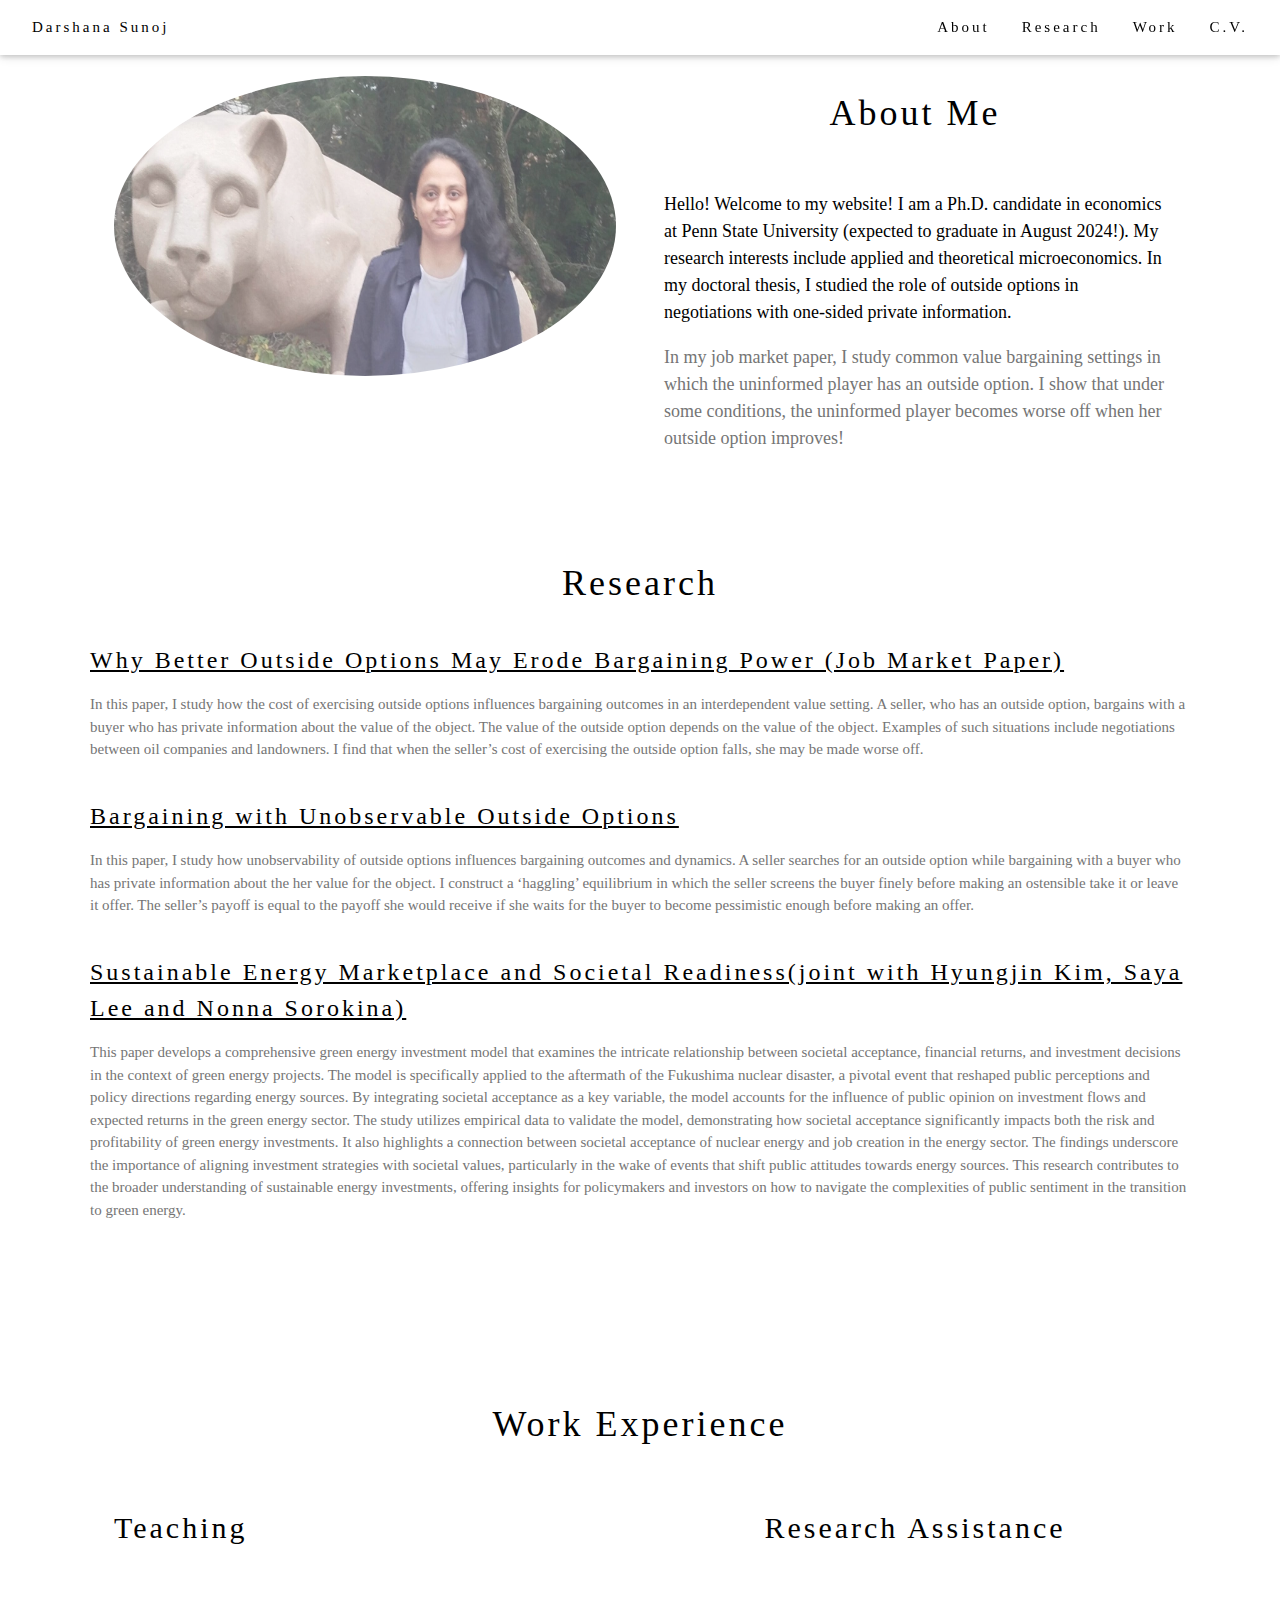
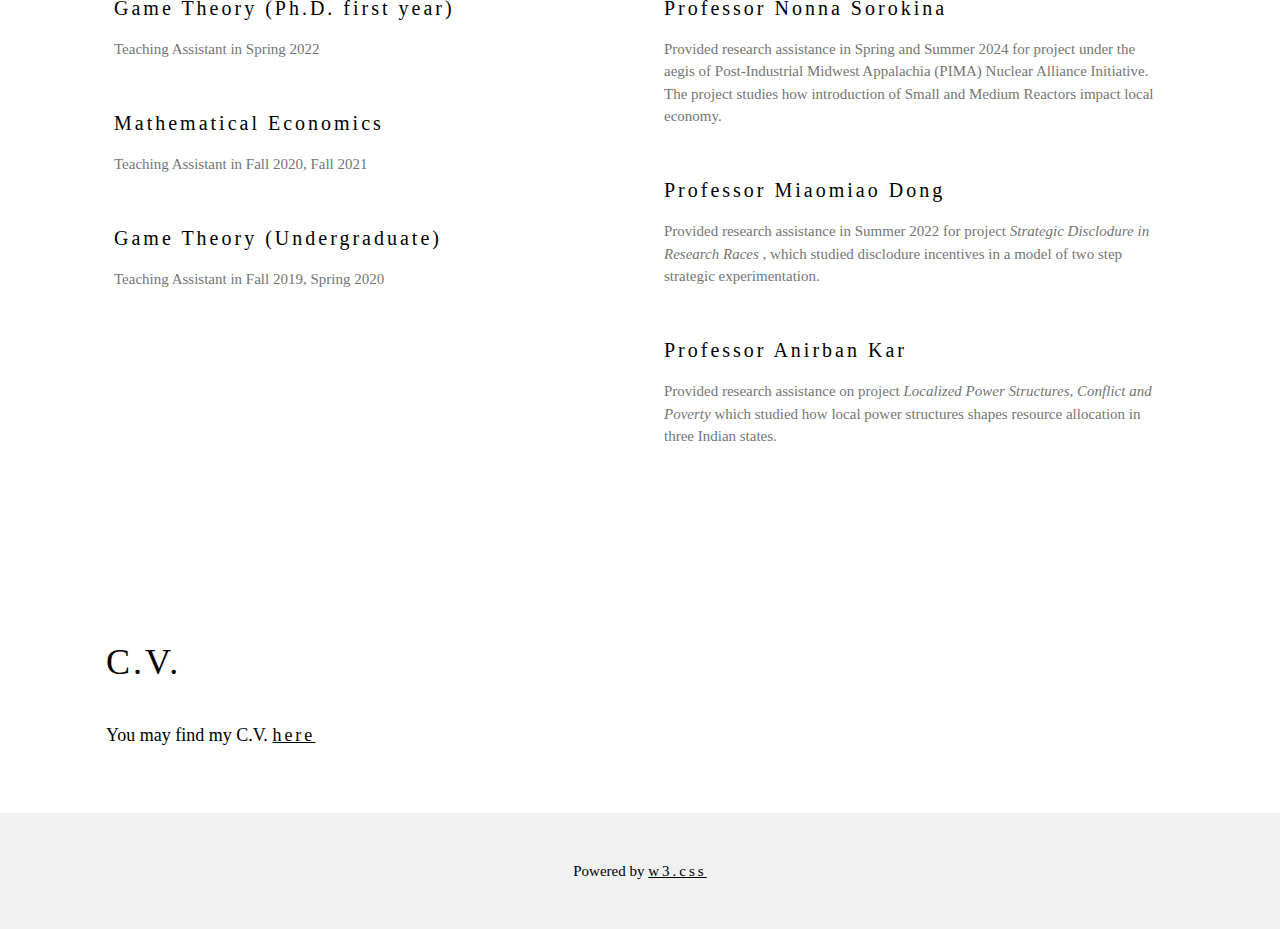
<file: index.html>
<!DOCTYPE html>
<html>
<head>
<title>Darshana Sunoj</title>
<meta charset="UTF-8">
<meta name="viewport" content="width=device-width, initial-scale=1">
<link rel="stylesheet" href="css/main.css">
<style>
body {font-family: "Times New Roman", Georgia, Serif;}
a,h1, h2, h3, h4, h5, h6 {
  font-family: "Playfair Display";
  letter-spacing: 3px;
}
</style>
</head>
<body>

<!-- Navbar (sit on top) -->
<div class="w3-top">
  <div class="w3-bar w3-white w3-padding w3-card" style="letter-spacing:4px;">
    <a href="#home" class="w3-bar-item w3-button">Darshana Sunoj</a>
    <!-- Right-sided navbar links. Hide them on small screens -->
    <div class="w3-right">
      <a href="#about" class="w3-bar-item w3-button">About</a>
      <a href="#menu" class="w3-bar-item w3-button">Research</a>
      <a href="#teaching" class="w3-bar-item w3-button">Work</a>
      <a href="#contact" class="w3-bar-item w3-button">C.V.</a>
    </div>
  </div>
</div>

<!-- Header -->
<header class="w3-display-container w3-content w3-wide" style="max-width:1600px;min-width:500px" id="home">
</header>

<!-- Page content -->
<div class="w3-content" style="max-width:1100px">

  <!-- About Section -->
  <div class="w3-row w3-padding-top-64" id="about">
    <div class="w3-col m6 w3-padding-large">
     <img src="img/profile.jpeg" class="w3-round-xtralarge w3-image w3-opacity-min" alt="Table Setting" width="600px" height="300px">
    </div>

    <div class="w3-col m6 w3-padding-large">
      <h1 class="w3-center">About Me</h1><br>
      <p class="w3-large">Hello! Welcome to my website! I am a Ph.D. candidate in economics at Penn State University (expected to graduate in August 2024!). My research interests include applied and theoretical microeconomics. In my doctoral thesis, I studied the role of outside options in negotiations with one-sided private information.</p>
      <p class="w3-large w3-text-grey">In my job market paper, I study common value bargaining settings in which the uninformed player has an outside option. I show that under some conditions, the uninformed player becomes worse off when her outside option improves!</p>
    </div>
  </div>
  
  
  <!-- Research Section -->
  <div class="w3-row w3-padding-64" id="menu">
      <h1 class="w3-center">Research</h1><br>
      <a href="paperscv/JMP_lat.pdf" class="w3-xlarge">Why Better Outside Options May Erode Bargaining Power (Job Market Paper)</a>
      <p class="w3-text-grey">In this paper, I study how the cost of exercising outside options influences bargaining outcomes
in an interdependent value setting. A seller, who has an outside option, bargains with a buyer who has
private information about the value of the object. The value of the outside option depends on the value
of the object. Examples of such situations include negotiations between oil companies and landowners. I
find that when the seller’s cost of exercising the outside option falls, she may be made worse off.</p><br>
    
      <a href="paperscv/Bargaining_unobservable.pdf" class="w3-xlarge">Bargaining with Unobservable Outside Options</a>
      <p class="w3-text-grey">In this paper, I study how unobservability of outside options influences bargaining outcomes and dynamics. A
seller searches for an outside option while bargaining with a buyer who has private information about the her
value for the object. I construct a ‘haggling’ equilibrium in which the seller screens the buyer finely before
making an ostensible take it or leave it offer. The seller’s payoff is equal to the payoff she would receive if she
waits for the buyer to become pessimistic enough before making an offer.</p><br>   

    <a href="" class="w3-xlarge">Sustainable Energy Marketplace and Societal Readiness(joint with Hyungjin Kim, Saya Lee and Nonna Sorokina)</a>
    <p class="w3-text-grey">This paper develops a comprehensive green energy investment model that examines the intricate relationship between societal acceptance, financial returns, and investment
decisions in the context of green energy projects. The model is specifically applied to the
aftermath of the Fukushima nuclear disaster, a pivotal event that reshaped public
perceptions and policy directions regarding energy sources. By integrating societal
acceptance as a key variable, the model accounts for the influence of public opinion on
investment flows and expected returns in the green energy sector. The study utilizes
empirical data to validate the model, demonstrating how societal acceptance significantly
impacts both the risk and profitability of green energy investments. It also highlights a
connection between societal acceptance of nuclear energy and job creation in the energy
sector. The findings underscore the importance of aligning investment strategies with
societal values, particularly in the wake of events that shift public attitudes towards
energy sources. This research contributes to the broader understanding of sustainable
energy investments, offering insights for policymakers and investors on how to navigate
the complexities of public sentiment in the transition to green energy.</p><br>
    </div>

<!-- Work Section -->
  <div class="w3-row w3-padding-64" id="teaching">
  <h1 class="w3-center">Work Experience</h1><br>
  <div class="w3-col m6 w3-padding-large">
      <h2 class="w3-left-align">Teaching</h2><br>
      <h4>Game Theory (Ph.D. first year)</h4>
      <p class="w3-text-grey">Teaching Assistant in Spring 2022</p><br>
    
      <h4>Mathematical Economics</h4>
      <p class="w3-text-grey">Teaching Assistant in Fall 2020, Fall 2021</p><br> 

     <h4>Game Theory (Undergraduate)</h4>
     <p class="w3-text-grey">Teaching Assistant in Fall 2019, Spring 2020</p><br>  
    </div>

   <div class="w3-col m6 w3-padding-large">
      <h2 class="w3-center">Research Assistance</h2><br>
      <h4>Professor Nonna Sorokina</h4>
      <p class="w3-text-grey">Provided research assistance in Spring and Summer 2024 for project under the aegis of Post-Industrial Midwest Appalachia (PIMA) Nuclear Alliance Initiative. The project studies how introduction of Small and Medium Reactors impact local economy.</p><br>
    
      <h4>Professor Miaomiao Dong</h4>
      <p class="w3-text-grey">Provided research assistance in Summer 2022 for project <i>Strategic Disclodure in Research Races </i>, which studied disclodure incentives in a model of two step strategic experimentation.</p><br> 

     <h4>Professor Anirban Kar</h4>
     <p class="w3-text-grey">Provided research assistance on project <i> Localized Power Structures, Conflict and Poverty </i> which studied how local power structures shapes resource allocation in three Indian states.</p><br>
    </div>
  </div>

  <!-- Contact Section -->
  <div class="w3-container w3-padding-64" id="contact">
    <h1>C.V.</h1><br>
    <div class="w3-large">You may find my C.V. <a href="paperscv/cv_latweb.pdf"> here </a></div>
  </div>
  
<!-- End page content -->
</div>

<!-- Footer -->
<footer class="w3-center w3-light-grey w3-padding-32">
  <p>Powered by <a href="https://www.w3schools.com/w3css/default.asp" title="W3.CSS" target="_blank" class="w3-hover-text-green">w3.css</a></p>
</footer>

</body>
</html>
</file>
<file: css/main.css>
/* W3.CSS 4.15 December 2020 by Jan Egil and Borge Refsnes */
html{box-sizing:border-box}*,*:before,*:after{box-sizing:inherit}
/* Extract from normalize.css by Nicolas Gallagher and Jonathan Neal git.io/normalize */
html{-ms-text-size-adjust:100%;-webkit-text-size-adjust:100%}body{margin:0}
article,aside,details,figcaption,figure,footer,header,main,menu,nav,section{display:block}summary{display:list-item}
audio,canvas,progress,video{display:inline-block}progress{vertical-align:baseline}
audio:not([controls]){display:none;height:0}[hidden],template{display:none}
a{background-color:transparent}a:active,a:hover{outline-width:0}
abbr[title]{border-bottom:none;text-decoration:underline;text-decoration:underline dotted}
b,strong{font-weight:bolder}dfn{font-style:italic}mark{background:#ff0;color:#000}
small{font-size:80%}sub,sup{font-size:75%;line-height:0;position:relative;vertical-align:baseline}
sub{bottom:-0.25em}sup{top:-0.5em}figure{margin:1em 40px}img{border-style:none}
code,kbd,pre,samp{font-family:monospace,monospace;font-size:1em}hr{box-sizing:content-box;height:0;overflow:visible}
button,input,select,textarea,optgroup{font:inherit;margin:0}optgroup{font-weight:bold}
button,input{overflow:visible}button,select{text-transform:none}
button,[type=button],[type=reset],[type=submit]{-webkit-appearance:button}
button::-moz-focus-inner,[type=button]::-moz-focus-inner,[type=reset]::-moz-focus-inner,[type=submit]::-moz-focus-inner{border-style:none;padding:0}
button:-moz-focusring,[type=button]:-moz-focusring,[type=reset]:-moz-focusring,[type=submit]:-moz-focusring{outline:1px dotted ButtonText}
fieldset{border:1px solid #c0c0c0;margin:0 2px;padding:.35em .625em .75em}
legend{color:inherit;display:table;max-width:100%;padding:0;white-space:normal}textarea{overflow:auto}
[type=checkbox],[type=radio]{padding:0}
[type=number]::-webkit-inner-spin-button,[type=number]::-webkit-outer-spin-button{height:auto}
[type=search]{-webkit-appearance:textfield;outline-offset:-2px}
[type=search]::-webkit-search-decoration{-webkit-appearance:none}
::-webkit-file-upload-button{-webkit-appearance:button;font:inherit}
/* End extract */
html,body{font-family:Verdana,sans-serif;font-size:15px;line-height:1.5}html{overflow-x:hidden}
h1{font-size:36px}h2{font-size:30px}h3{font-size:24px}h4{font-size:20px}h5{font-size:18px}h6{font-size:16px}
.w3-serif{font-family:serif}.w3-sans-serif{font-family:sans-serif}.w3-cursive{font-family:cursive}.w3-monospace{font-family:monospace}
h1,h2,h3,h4,h5,h6{font-family:"Segoe UI",Arial,sans-serif;font-weight:400;margin:10px 0}.w3-wide{letter-spacing:4px}
hr{border:0;border-top:1px solid #eee;margin:20px 0}
.w3-image{max-width:100%}img{vertical-align:middle}a{color:inherit}
.w3-table,.w3-table-all{border-collapse:collapse;border-spacing:0;width:100%;display:table}.w3-table-all{border:1px solid #ccc}
.w3-bordered tr,.w3-table-all tr{border-bottom:1px solid #ddd}.w3-striped tbody tr:nth-child(even){background-color:#f1f1f1}
.w3-table-all tr:nth-child(odd){background-color:#fff}.w3-table-all tr:nth-child(even){background-color:#f1f1f1}
.w3-hoverable tbody tr:hover,.w3-ul.w3-hoverable li:hover{background-color:#ccc}.w3-centered tr th,.w3-centered tr td{text-align:center}
.w3-table td,.w3-table th,.w3-table-all td,.w3-table-all th{padding:8px 8px;display:table-cell;text-align:left;vertical-align:top}
.w3-table th:first-child,.w3-table td:first-child,.w3-table-all th:first-child,.w3-table-all td:first-child{padding-left:16px}
.w3-btn,.w3-button{border:none;display:inline-block;padding:8px 16px;vertical-align:middle;overflow:hidden;text-decoration:none;color:inherit;background-color:inherit;text-align:center;cursor:pointer;white-space:nowrap}
.w3-btn:hover{box-shadow:0 8px 16px 0 rgba(0,0,0,0.2),0 6px 20px 0 rgba(0,0,0,0.19)}
.w3-btn,.w3-button{-webkit-touch-callout:none;-webkit-user-select:none;-khtml-user-select:none;-moz-user-select:none;-ms-user-select:none;user-select:none}   
.w3-disabled,.w3-btn:disabled,.w3-button:disabled{cursor:not-allowed;opacity:0.3}.w3-disabled *,:disabled *{pointer-events:none}
.w3-btn.w3-disabled:hover,.w3-btn:disabled:hover{box-shadow:none}
.w3-badge,.w3-tag{background-color:#000;color:#fff;display:inline-block;padding-left:8px;padding-right:8px;text-align:center}.w3-badge{border-radius:50%}
.w3-ul{list-style-type:none;padding:0;margin:0}.w3-ul li{padding:8px 16px;border-bottom:1px solid #ddd}.w3-ul li:last-child{border-bottom:none}
.w3-tooltip,.w3-display-container{position:relative}.w3-tooltip .w3-text{display:none}.w3-tooltip:hover .w3-text{display:inline-block}
.w3-ripple:active{opacity:0.5}.w3-ripple{transition:opacity 0s}
.w3-input{padding:8px;display:block;border:none;border-bottom:1px solid #ccc;width:100%}
.w3-select{padding:9px 0;width:100%;border:none;border-bottom:1px solid #ccc}
.w3-dropdown-click,.w3-dropdown-hover{position:relative;display:inline-block;cursor:pointer}
.w3-dropdown-hover:hover .w3-dropdown-content{display:block}
.w3-dropdown-hover:first-child,.w3-dropdown-click:hover{background-color:#ccc;color:#000}
.w3-dropdown-hover:hover > .w3-button:first-child,.w3-dropdown-click:hover > .w3-button:first-child{background-color:#ccc;color:#000}
.w3-dropdown-content{cursor:auto;color:#000;background-color:#fff;display:none;position:absolute;min-width:160px;margin:0;padding:0;z-index:1}
.w3-check,.w3-radio{width:24px;height:24px;position:relative;top:6px}
.w3-sidebar{height:100%;width:200px;background-color:#fff;position:fixed!important;z-index:1;overflow:auto}
.w3-bar-block .w3-dropdown-hover,.w3-bar-block .w3-dropdown-click{width:100%}
.w3-bar-block .w3-dropdown-hover .w3-dropdown-content,.w3-bar-block .w3-dropdown-click .w3-dropdown-content{min-width:100%}
.w3-bar-block .w3-dropdown-hover .w3-button,.w3-bar-block .w3-dropdown-click .w3-button{width:100%;text-align:left;padding:8px 16px}
.w3-main,#main{transition:margin-left .4s}
.w3-modal{z-index:3;display:none;padding-top:100px;position:fixed;left:0;top:0;width:100%;height:100%;overflow:auto;background-color:rgb(0,0,0);background-color:rgba(0,0,0,0.4)}
.w3-modal-content{margin:auto;background-color:#fff;position:relative;padding:0;outline:0;width:600px}
.w3-bar{width:100%;overflow:hidden}.w3-center .w3-bar{display:inline-block;width:auto}
.w3-bar .w3-bar-item{padding:8px 16px;float:left;width:auto;border:none;display:block;outline:0}
.w3-bar .w3-dropdown-hover,.w3-bar .w3-dropdown-click{position:static;float:left}
.w3-bar .w3-button{white-space:normal}
.w3-bar-block .w3-bar-item{width:100%;display:block;padding:8px 16px;text-align:left;border:none;white-space:normal;float:none;outline:0}
.w3-bar-block.w3-center .w3-bar-item{text-align:center}.w3-block{display:block;width:100%}
.w3-responsive{display:block;overflow-x:auto}
.w3-container:after,.w3-container:before,.w3-panel:after,.w3-panel:before,.w3-row:after,.w3-row:before,.w3-row-padding:after,.w3-row-padding:before,
.w3-cell-row:before,.w3-cell-row:after,.w3-clear:after,.w3-clear:before,.w3-bar:before,.w3-bar:after{content:"";display:table;clear:both}
.w3-col,.w3-half,.w3-third,.w3-twothird,.w3-threequarter,.w3-quarter{float:left;width:100%}
.w3-col.s1{width:8.33333%}.w3-col.s2{width:16.66666%}.w3-col.s3{width:24.99999%}.w3-col.s4{width:33.33333%}
.w3-col.s5{width:41.66666%}.w3-col.s6{width:49.99999%}.w3-col.s7{width:58.33333%}.w3-col.s8{width:66.66666%}
.w3-col.s9{width:74.99999%}.w3-col.s10{width:83.33333%}.w3-col.s11{width:91.66666%}.w3-col.s12{width:99.99999%}
@media (min-width:601px){.w3-col.m1{width:8.33333%}.w3-col.m2{width:16.66666%}.w3-col.m3,.w3-quarter{width:24.99999%}.w3-col.m4,.w3-third{width:33.33333%}
.w3-col.m5{width:41.66666%}.w3-col.m6,.w3-half{width:49.99999%}.w3-col.m7{width:58.33333%}.w3-col.m8,.w3-twothird{width:66.66666%}
.w3-col.m9,.w3-threequarter{width:74.99999%}.w3-col.m10{width:83.33333%}.w3-col.m11{width:91.66666%}.w3-col.m12{width:99.99999%}}
@media (min-width:993px){.w3-col.l1{width:8.33333%}.w3-col.l2{width:16.66666%}.w3-col.l3{width:24.99999%}.w3-col.l4{width:33.33333%}
.w3-col.l5{width:41.66666%}.w3-col.l6{width:49.99999%}.w3-col.l7{width:58.33333%}.w3-col.l8{width:66.66666%}
.w3-col.l9{width:74.99999%}.w3-col.l10{width:83.33333%}.w3-col.l11{width:91.66666%}.w3-col.l12{width:99.99999%}}
.w3-rest{overflow:hidden}.w3-stretch{margin-left:-16px;margin-right:-16px}
.w3-content,.w3-auto{margin-left:auto;margin-right:auto}.w3-content{max-width:980px}.w3-auto{max-width:1140px}
.w3-cell-row{display:table;width:100%}.w3-cell{display:table-cell}
.w3-cell-top{vertical-align:top}.w3-cell-middle{vertical-align:middle}.w3-cell-bottom{vertical-align:bottom}
.w3-hide{display:none!important}.w3-show-block,.w3-show{display:block!important}.w3-show-inline-block{display:inline-block!important}
@media (max-width:1205px){.w3-auto{max-width:95%}}
@media (max-width:600px){.w3-modal-content{margin:0 10px;width:auto!important}.w3-modal{padding-top:30px}
.w3-dropdown-hover.w3-mobile .w3-dropdown-content,.w3-dropdown-click.w3-mobile .w3-dropdown-content{position:relative}	
.w3-hide-small{display:none!important}.w3-mobile{display:block;width:100%!important}.w3-bar-item.w3-mobile,.w3-dropdown-hover.w3-mobile,.w3-dropdown-click.w3-mobile{text-align:center}
.w3-dropdown-hover.w3-mobile,.w3-dropdown-hover.w3-mobile .w3-btn,.w3-dropdown-hover.w3-mobile .w3-button,.w3-dropdown-click.w3-mobile,.w3-dropdown-click.w3-mobile .w3-btn,.w3-dropdown-click.w3-mobile .w3-button{width:100%}}
@media (max-width:768px){.w3-modal-content{width:500px}.w3-modal{padding-top:50px}}
@media (min-width:993px){.w3-modal-content{width:900px}.w3-hide-large{display:none!important}.w3-sidebar.w3-collapse{display:block!important}}
@media (max-width:992px) and (min-width:601px){.w3-hide-medium{display:none!important}}
@media (max-width:992px){.w3-sidebar.w3-collapse{display:none}.w3-main{margin-left:0!important;margin-right:0!important}.w3-auto{max-width:100%}}
.w3-top,.w3-bottom{position:fixed;width:100%;z-index:1}.w3-top{top:0}.w3-bottom{bottom:0}
.w3-overlay{position:fixed;display:none;width:100%;height:100%;top:0;left:0;right:0;bottom:0;background-color:rgba(0,0,0,0.5);z-index:2}
.w3-display-topleft{position:absolute;left:0;top:0}.w3-display-topright{position:absolute;right:0;top:0}
.w3-display-bottomleft{position:absolute;left:0;bottom:0}.w3-display-bottomright{position:absolute;right:0;bottom:0}
.w3-display-middle{position:absolute;top:50%;left:50%;transform:translate(-50%,-50%);-ms-transform:translate(-50%,-50%)}
.w3-display-left{position:absolute;top:50%;left:0%;transform:translate(0%,-50%);-ms-transform:translate(-0%,-50%)}
.w3-display-right{position:absolute;top:50%;right:0%;transform:translate(0%,-50%);-ms-transform:translate(0%,-50%)}
.w3-display-topmiddle{position:absolute;left:50%;top:0;transform:translate(-50%,0%);-ms-transform:translate(-50%,0%)}
.w3-display-bottommiddle{position:absolute;left:50%;bottom:0;transform:translate(-50%,0%);-ms-transform:translate(-50%,0%)}
.w3-display-container:hover .w3-display-hover{display:block}.w3-display-container:hover span.w3-display-hover{display:inline-block}.w3-display-hover{display:none}
.w3-display-position{position:absolute}
.w3-circle{border-radius:50%}
.w3-round-small{border-radius:2px}.w3-round,.w3-round-medium{border-radius:4px}.w3-round-large{border-radius:8px}.w3-round-xlarge{border-radius:16px}.w3-round-xxlarge{border-radius:32px}.w3-round-xtralarge{border-radius:100%}
.w3-row-padding,.w3-row-padding>.w3-half,.w3-row-padding>.w3-third,.w3-row-padding>.w3-twothird,.w3-row-padding>.w3-threequarter,.w3-row-padding>.w3-quarter,.w3-row-padding>.w3-col{padding:0 8px}
.w3-container,.w3-panel{padding:0.01em 16px}.w3-panel{margin-top:16px;margin-bottom:16px}
.w3-code,.w3-codespan{font-family:Consolas,"courier new";font-size:16px}
.w3-code{width:auto;background-color:#fff;padding:8px 12px;border-left:4px solid #4CAF50;word-wrap:break-word}
.w3-codespan{color:crimson;background-color:#f1f1f1;padding-left:4px;padding-right:4px;font-size:110%}
.w3-card,.w3-card-2{box-shadow:0 2px 5px 0 rgba(0,0,0,0.16),0 2px 10px 0 rgba(0,0,0,0.12)}
.w3-card-4,.w3-hover-shadow:hover{box-shadow:0 4px 10px 0 rgba(0,0,0,0.2),0 4px 20px 0 rgba(0,0,0,0.19)}
.w3-spin{animation:w3-spin 2s infinite linear}@keyframes w3-spin{0%{transform:rotate(0deg)}100%{transform:rotate(359deg)}}
.w3-animate-fading{animation:fading 10s infinite}@keyframes fading{0%{opacity:0}50%{opacity:1}100%{opacity:0}}
.w3-animate-opacity{animation:opac 0.8s}@keyframes opac{from{opacity:0} to{opacity:1}}
.w3-animate-top{position:relative;animation:animatetop 0.4s}@keyframes animatetop{from{top:-300px;opacity:0} to{top:0;opacity:1}}
.w3-animate-left{position:relative;animation:animateleft 0.4s}@keyframes animateleft{from{left:-300px;opacity:0} to{left:0;opacity:1}}
.w3-animate-right{position:relative;animation:animateright 0.4s}@keyframes animateright{from{right:-300px;opacity:0} to{right:0;opacity:1}}
.w3-animate-bottom{position:relative;animation:animatebottom 0.4s}@keyframes animatebottom{from{bottom:-300px;opacity:0} to{bottom:0;opacity:1}}
.w3-animate-zoom {animation:animatezoom 0.6s}@keyframes animatezoom{from{transform:scale(0)} to{transform:scale(1)}}
.w3-animate-input{transition:width 0.4s ease-in-out}.w3-animate-input:focus{width:100%!important}
.w3-opacity,.w3-hover-opacity:hover{opacity:0.60}.w3-opacity-off,.w3-hover-opacity-off:hover{opacity:1}
.w3-opacity-max{opacity:0.25}.w3-opacity-min{opacity:0.75}
.w3-greyscale-max,.w3-grayscale-max,.w3-hover-greyscale:hover,.w3-hover-grayscale:hover{filter:grayscale(100%)}
.w3-greyscale,.w3-grayscale{filter:grayscale(75%)}.w3-greyscale-min,.w3-grayscale-min{filter:grayscale(50%)}
.w3-sepia{filter:sepia(75%)}.w3-sepia-max,.w3-hover-sepia:hover{filter:sepia(100%)}.w3-sepia-min{filter:sepia(50%)}
.w3-tiny{font-size:10px!important}.w3-small{font-size:12px!important}.w3-medium{font-size:15px!important}.w3-large{font-size:18px!important}.w3-xlarge{font-size:20px!important}
.w3-xlarge{font-size:24px!important}.w3-xxlarge{font-size:36px!important}.w3-xxxlarge{font-size:48px!important}.w3-jumbo{font-size:64px!important}
.w3-left-align{text-align:left!important}.w3-right-align{text-align:right!important}.w3-justify{text-align:justify!important}.w3-center{text-align:center!important}
.w3-border-0{border:0!important}.w3-border{border:1px solid #ccc!important}
.w3-border-top{border-top:1px solid #ccc!important}.w3-border-bottom{border-bottom:1px solid #ccc!important}
.w3-border-left{border-left:1px solid #ccc!important}.w3-border-right{border-right:1px solid #ccc!important}
.w3-topbar{border-top:6px solid #ccc!important}.w3-bottombar{border-bottom:6px solid #ccc!important}
.w3-leftbar{border-left:6px solid #ccc!important}.w3-rightbar{border-right:6px solid #ccc!important}
.w3-section,.w3-code{margin-top:16px!important;margin-bottom:16px!important}
.w3-margin{margin:16px!important}.w3-margin-top{margin-top:16px!important}.w3-margin-bottom{margin-bottom:16px!important}
.w3-margin-left{margin-left:16px!important}.w3-margin-right{margin-right:16px!important}
.w3-padding-small{padding:4px 8px!important}.w3-padding{padding:8px 16px!important}.w3-padding-large{padding:12px 24px!important}
.w3-padding-16{padding-top:16px!important;padding-bottom:16px!important}.w3-padding-24{padding-top:24px!important;padding-bottom:24px!important}
.w3-padding-32{padding-top:32px!important;padding-bottom:32px!important}.w3-padding-48{padding-top:48px!important;padding-bottom:48px!important}
.w3-padding-64{padding-top:64px!important;padding-bottom:64px!important}
.w3-padding-top-64{padding-top:64px!important}.w3-padding-top-48{padding-top:48px!important}
.w3-padding-top-32{padding-top:32px!important}.w3-padding-top-24{padding-top:24px!important}
.w3-left{float:left!important}.w3-right{float:right!important}
.w3-button:hover{color:#000!important;background-color:#ccc!important}
.w3-transparent,.w3-hover-none:hover{background-color:transparent!important}
.w3-hover-none:hover{box-shadow:none!important}
/* Colors */
.w3-amber,.w3-hover-amber:hover{color:#000!important;background-color:#ffc107!important}
.w3-aqua,.w3-hover-aqua:hover{color:#000!important;background-color:#00ffff!important}
.w3-blue,.w3-hover-blue:hover{color:#fff!important;background-color:#2196F3!important}
.w3-light-blue,.w3-hover-light-blue:hover{color:#000!important;background-color:#87CEEB!important}
.w3-brown,.w3-hover-brown:hover{color:#fff!important;background-color:#795548!important}
.w3-cyan,.w3-hover-cyan:hover{color:#000!important;background-color:#00bcd4!important}
.w3-blue-grey,.w3-hover-blue-grey:hover,.w3-blue-gray,.w3-hover-blue-gray:hover{color:#fff!important;background-color:#607d8b!important}
.w3-green,.w3-hover-green:hover{color:#fff!important;background-color:#4CAF50!important}
.w3-light-green,.w3-hover-light-green:hover{color:#000!important;background-color:#8bc34a!important}
.w3-indigo,.w3-hover-indigo:hover{color:#fff!important;background-color:#3f51b5!important}
.w3-khaki,.w3-hover-khaki:hover{color:#000!important;background-color:#f0e68c!important}
.w3-lime,.w3-hover-lime:hover{color:#000!important;background-color:#cddc39!important}
.w3-orange,.w3-hover-orange:hover{color:#000!important;background-color:#ff9800!important}
.w3-deep-orange,.w3-hover-deep-orange:hover{color:#fff!important;background-color:#ff5722!important}
.w3-pink,.w3-hover-pink:hover{color:#fff!important;background-color:#e91e63!important}
.w3-purple,.w3-hover-purple:hover{color:#fff!important;background-color:#9c27b0!important}
.w3-deep-purple,.w3-hover-deep-purple:hover{color:#fff!important;background-color:#673ab7!important}
.w3-red,.w3-hover-red:hover{color:#fff!important;background-color:#f44336!important}
.w3-sand,.w3-hover-sand:hover{color:#000!important;background-color:#fdf5e6!important}
.w3-teal,.w3-hover-teal:hover{color:#fff!important;background-color:#009688!important}
.w3-yellow,.w3-hover-yellow:hover{color:#000!important;background-color:#ffeb3b!important}
.w3-white,.w3-hover-white:hover{color:#000!important;background-color:#fff!important}
.w3-black,.w3-hover-black:hover{color:#fff!important;background-color:#000!important}
.w3-grey,.w3-hover-grey:hover,.w3-gray,.w3-hover-gray:hover{color:#000!important;background-color:#9e9e9e!important}
.w3-light-grey,.w3-hover-light-grey:hover,.w3-light-gray,.w3-hover-light-gray:hover{color:#000!important;background-color:#f1f1f1!important}
.w3-dark-grey,.w3-hover-dark-grey:hover,.w3-dark-gray,.w3-hover-dark-gray:hover{color:#fff!important;background-color:#616161!important}
.w3-pale-red,.w3-hover-pale-red:hover{color:#000!important;background-color:#ffdddd!important}
.w3-pale-green,.w3-hover-pale-green:hover{color:#000!important;background-color:#ddffdd!important}
.w3-pale-yellow,.w3-hover-pale-yellow:hover{color:#000!important;background-color:#ffffcc!important}
.w3-pale-blue,.w3-hover-pale-blue:hover{color:#000!important;background-color:#ddffff!important}
.w3-text-amber,.w3-hover-text-amber:hover{color:#ffc107!important}
.w3-text-aqua,.w3-hover-text-aqua:hover{color:#00ffff!important}
.w3-text-blue,.w3-hover-text-blue:hover{color:#2196F3!important}
.w3-text-light-blue,.w3-hover-text-light-blue:hover{color:#87CEEB!important}
.w3-text-brown,.w3-hover-text-brown:hover{color:#795548!important}
.w3-text-cyan,.w3-hover-text-cyan:hover{color:#00bcd4!important}
.w3-text-blue-grey,.w3-hover-text-blue-grey:hover,.w3-text-blue-gray,.w3-hover-text-blue-gray:hover{color:#607d8b!important}
.w3-text-green,.w3-hover-text-green:hover{color:#4CAF50!important}
.w3-text-light-green,.w3-hover-text-light-green:hover{color:#8bc34a!important}
.w3-text-indigo,.w3-hover-text-indigo:hover{color:#3f51b5!important}
.w3-text-khaki,.w3-hover-text-khaki:hover{color:#b4aa50!important}
.w3-text-lime,.w3-hover-text-lime:hover{color:#cddc39!important}
.w3-text-orange,.w3-hover-text-orange:hover{color:#ff9800!important}
.w3-text-deep-orange,.w3-hover-text-deep-orange:hover{color:#ff5722!important}
.w3-text-pink,.w3-hover-text-pink:hover{color:#e91e63!important}
.w3-text-purple,.w3-hover-text-purple:hover{color:#9c27b0!important}
.w3-text-deep-purple,.w3-hover-text-deep-purple:hover{color:#673ab7!important}
.w3-text-red,.w3-hover-text-red:hover{color:#f44336!important}
.w3-text-sand,.w3-hover-text-sand:hover{color:#fdf5e6!important}
.w3-text-teal,.w3-hover-text-teal:hover{color:#009688!important}
.w3-text-yellow,.w3-hover-text-yellow:hover{color:#d2be0e!important}
.w3-text-white,.w3-hover-text-white:hover{color:#fff!important}
.w3-text-black,.w3-hover-text-black:hover{color:#000!important}
.w3-text-grey,.w3-hover-text-grey:hover,.w3-text-gray,.w3-hover-text-gray:hover{color:#757575!important}
.w3-text-light-grey,.w3-hover-text-light-grey:hover,.w3-text-light-gray,.w3-hover-text-light-gray:hover{color:#f1f1f1!important}
.w3-text-dark-grey,.w3-hover-text-dark-grey:hover,.w3-text-dark-gray,.w3-hover-text-dark-gray:hover{color:#3a3a3a!important}
.w3-border-amber,.w3-hover-border-amber:hover{border-color:#ffc107!important}
.w3-border-aqua,.w3-hover-border-aqua:hover{border-color:#00ffff!important}
.w3-border-blue,.w3-hover-border-blue:hover{border-color:#2196F3!important}
.w3-border-light-blue,.w3-hover-border-light-blue:hover{border-color:#87CEEB!important}
.w3-border-brown,.w3-hover-border-brown:hover{border-color:#795548!important}
.w3-border-cyan,.w3-hover-border-cyan:hover{border-color:#00bcd4!important}
.w3-border-blue-grey,.w3-hover-border-blue-grey:hover,.w3-border-blue-gray,.w3-hover-border-blue-gray:hover{border-color:#607d8b!important}
.w3-border-green,.w3-hover-border-green:hover{border-color:#4CAF50!important}
.w3-border-light-green,.w3-hover-border-light-green:hover{border-color:#8bc34a!important}
.w3-border-indigo,.w3-hover-border-indigo:hover{border-color:#3f51b5!important}
.w3-border-khaki,.w3-hover-border-khaki:hover{border-color:#f0e68c!important}
.w3-border-lime,.w3-hover-border-lime:hover{border-color:#cddc39!important}
.w3-border-orange,.w3-hover-border-orange:hover{border-color:#ff9800!important}
.w3-border-deep-orange,.w3-hover-border-deep-orange:hover{border-color:#ff5722!important}
.w3-border-pink,.w3-hover-border-pink:hover{border-color:#e91e63!important}
.w3-border-purple,.w3-hover-border-purple:hover{border-color:#9c27b0!important}
.w3-border-deep-purple,.w3-hover-border-deep-purple:hover{border-color:#673ab7!important}
.w3-border-red,.w3-hover-border-red:hover{border-color:#f44336!important}
.w3-border-sand,.w3-hover-border-sand:hover{border-color:#fdf5e6!important}
.w3-border-teal,.w3-hover-border-teal:hover{border-color:#009688!important}
.w3-border-yellow,.w3-hover-border-yellow:hover{border-color:#ffeb3b!important}
.w3-border-white,.w3-hover-border-white:hover{border-color:#fff!important}
.w3-border-black,.w3-hover-border-black:hover{border-color:#000!important}
.w3-border-grey,.w3-hover-border-grey:hover,.w3-border-gray,.w3-hover-border-gray:hover{border-color:#9e9e9e!important}
.w3-border-light-grey,.w3-hover-border-light-grey:hover,.w3-border-light-gray,.w3-hover-border-light-gray:hover{border-color:#f1f1f1!important}
.w3-border-dark-grey,.w3-hover-border-dark-grey:hover,.w3-border-dark-gray,.w3-hover-border-dark-gray:hover{border-color:#616161!important}
.w3-border-pale-red,.w3-hover-border-pale-red:hover{border-color:#ffe7e7!important}.w3-border-pale-green,.w3-hover-border-pale-green:hover{border-color:#e7ffe7!important}
.w3-border-pale-yellow,.w3-hover-border-pale-yellow:hover{border-color:#ffffcc!important}.w3-border-pale-blue,.w3-hover-border-pale-blue:hover{border-color:#e7ffff!important}
</file>
